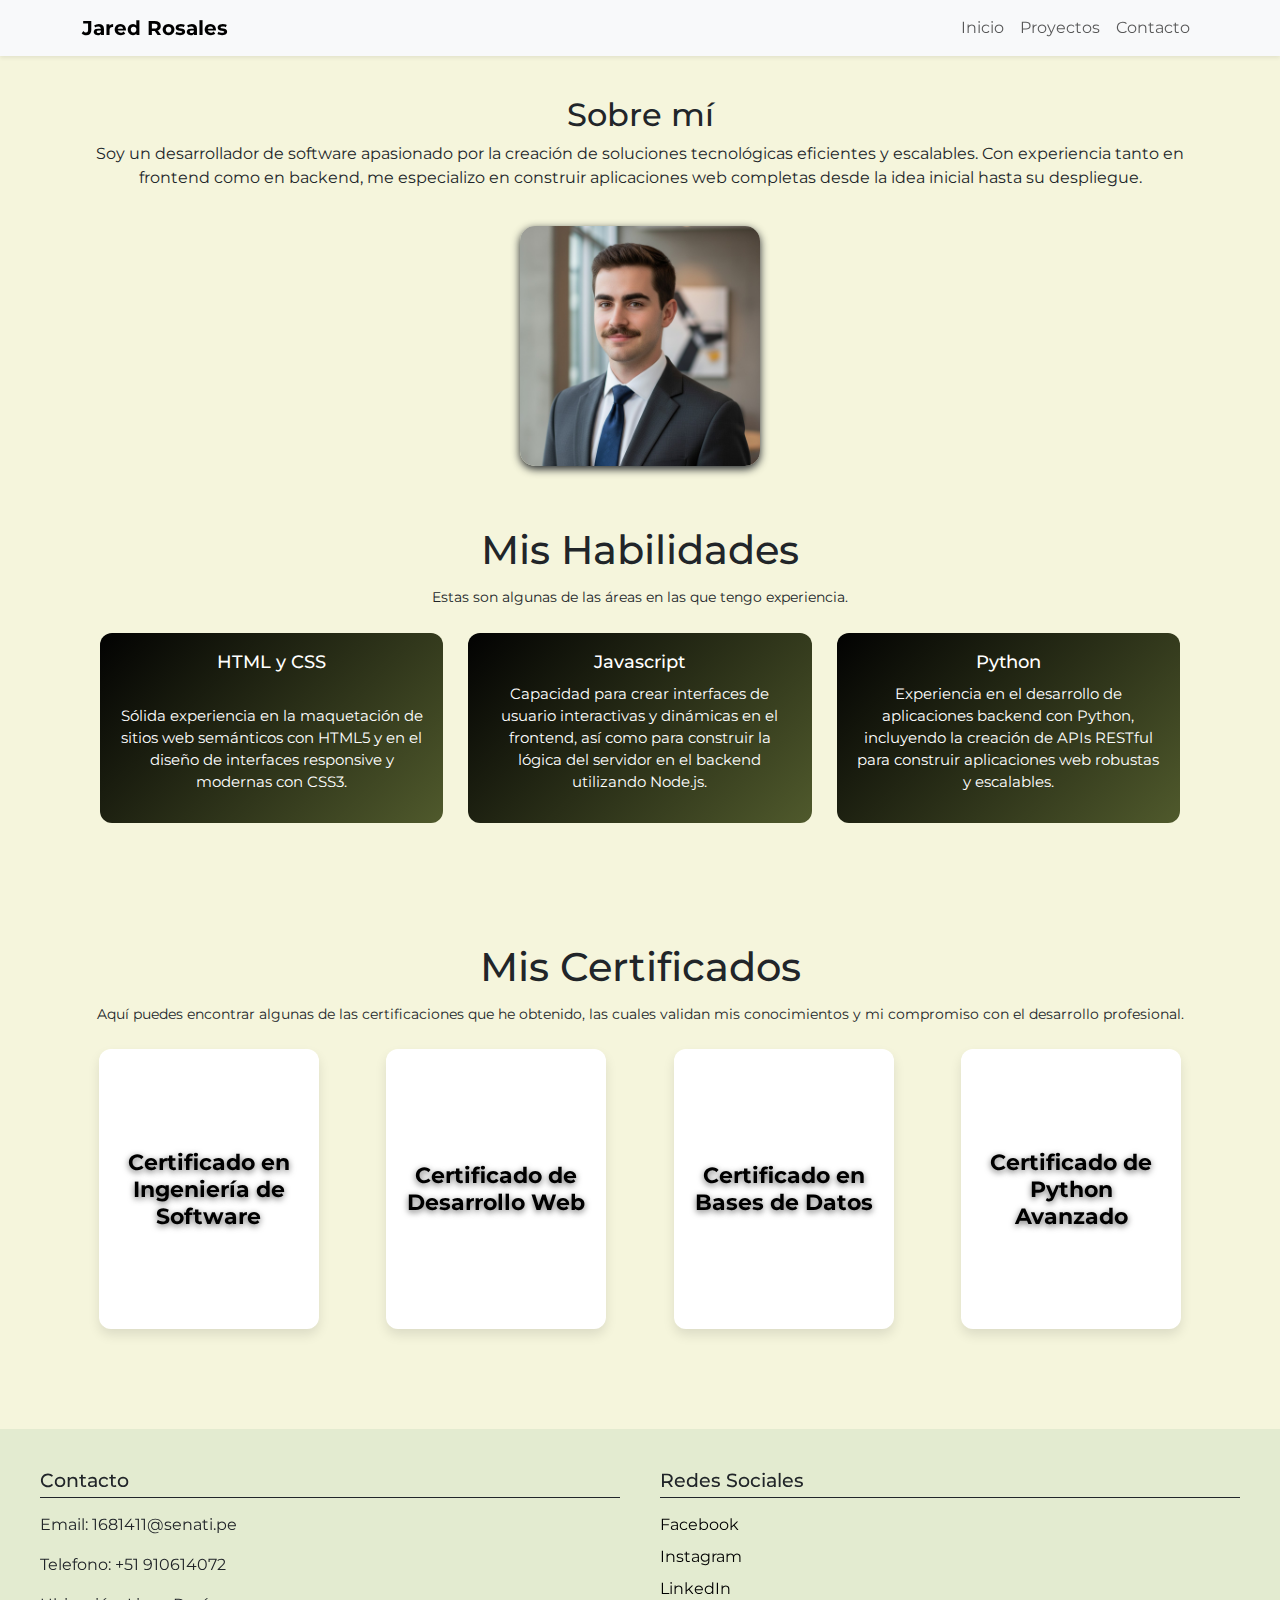
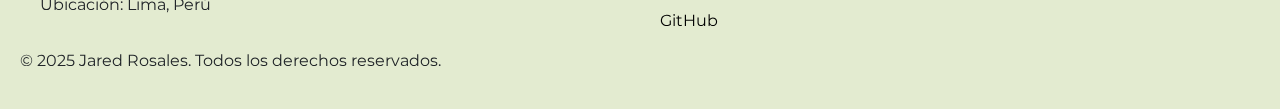
<file: index.html>
<!DOCTYPE html>
<html lang="es">

<head>
    <meta charset="UTF-8">
    <meta name="viewport" content="width=device-width, initial-scale=1.0">
    <title>Portafolio - Jared Rosales</title>
    <link rel="preconnect" href="https://fonts.googleapis.com">
    <link rel="preconnect" href="https://fonts.gstatic.com" crossorigin>
    <link href="https://fonts.googleapis.com/css2?family=Montserrat:wght@400;700&display=swap" rel="stylesheet">
    <link href="https://cdn.jsdelivr.net/npm/bootstrap@5.3.3/dist/css/bootstrap.min.css" rel="stylesheet" integrity="sha384-QWTKZyjpPEjISv5WaRU9OFeRpok6YctnYmDr5pNlyT2bRjXh0JMhjY6hW+ALEwIH" crossorigin="anonymous">
    <link rel="stylesheet" href="css/index-style.css">
</head>

<body>
    
  <nav class="navbar navbar-expand-lg navbar-light bg-light shadow-sm sticky-top">
    <div class="container">
        <a class="navbar-brand fw-bold" href="index.html">Jared Rosales</a>
        
        <button class="navbar-toggler" type="button" data-bs-toggle="collapse" data-bs-target="#navbarNav">
            <span class="navbar-toggler-icon"></span>
        </button>
        
        <div class="collapse navbar-collapse" id="navbarNav">
            <ul class="navbar-nav ms-auto">
                <li class="nav-item">
                    <a class="nav-link" href="./index.html">Inicio</a>
                </li>
                <li class="nav-item">
                    <a class="nav-link" href="pages/proyectos.html">Proyectos</a>
                </li>
                <li class="nav-item">
                    <a class="nav-link" href="pages/Contacto.html">Contacto</a>
                </li>
            </ul>
        </div>
    </div>
</nav>
    <main>
        <section class="presentacion">
            <h2>Sobre mí</h2>
            <p>Soy un desarrollador de software apasionado por la creación de soluciones tecnológicas eficientes y escalables. Con experiencia tanto en frontend como en backend, me especializo en construir aplicaciones web completas desde la idea inicial hasta su despliegue.</p>
            <img src="img/perfilpro.jpeg" alt="Foto de perfil profesional">
        </section>

        <section id="habilidades" class="habilidades">
            <h2>Mis Habilidades</h2>
            <p class="descripcion">
                Estas son algunas de las áreas en las que tengo experiencia.
            </p>
            <div class="contenedor-cards">
                <div class="card">
                    <h3>HTML y CSS</h3>
                    <p>Sólida experiencia en la maquetación de sitios web semánticos con HTML5 y en el diseño de interfaces responsive y modernas con CSS3.</p>
                </div>
                <div class="card">
                    <h3>Javascript</h3>
                    <p>Capacidad para crear interfaces de usuario interactivas y dinámicas en el frontend, así como para construir la lógica del servidor en el backend utilizando Node.js.</p>
                </div>
                <div class="card">
                    <h3>Python</h3>
                    <p>Experiencia en el desarrollo de aplicaciones backend con Python, incluyendo la creación de APIs RESTful para construir aplicaciones web robustas y escalables.</p>
                </div>
            </div>
        </section>

        <section id="certificados" class="flip-section">
            <h2>Mis Certificados</h2>
            <p>Aquí puedes encontrar algunas de las certificaciones que he obtenido, las cuales validan mis conocimientos y mi compromiso con el desarrollo profesional.</p>
            <div class="flip-contenedor">
                <div class="flip-card">
                    <div class="flip-card-inner">
                        <div class="flip-card-front">
                            <h3>Certificado en Ingeniería de Software</h3>
                        </div>
                        <div class="flip-card-back">
                            <img src="img/certificado.jpeg" alt="Certificado en Ingeniería de Software">
                        </div>
                    </div>
                </div>
                <div class="flip-card">
                    <div class="flip-card-inner">
                        <div class="flip-card-front">
                            <h3>Certificado de Desarrollo Web</h3>
                        </div>
                        <div class="flip-card-back">
                            <img src="img/certificado.jpeg" alt="Certificado de Desarrollo Web">
                        </div>
                    </div>
                </div>
                <div class="flip-card">
                    <div class="flip-card-inner">
                        <div class="flip-card-front">
                            <h3>Certificado en Bases de Datos</h3>
                        </div>
                        <div class="flip-card-back">
                            <img src="img/certificado.jpeg" alt="Certificado en Bases de Datos">
                        </div>
                    </div>
                </div>
                <div class="flip-card">
                    <div class="flip-card-inner">
                        <div class="flip-card-front">
                            <h3>Certificado de Python Avanzado</h3>
                        </div>
                        <div class="flip-card-back">
                            <img src="img/certificado.jpeg" alt="Certificado de Python Avanzado">
                        </div>
                    </div>
                </div>
            </div>
        </section>
    </main>

    <footer>
        <div class="contenedor-footer">
            <div class="footer-contacto">
                <h3>Contacto</h3>
                <p>Email: 1681411@senati.pe </p>
                <p>Telefono: +51 910614072</p>
                <p>Ubicación: Lima, Perú</p>
            </div>
            <div class="footer-nav">
                <h3>Redes Sociales</h3>
                <ul>
                    <li><a href="#">Facebook</a></li>
                    <li><a href="#">Instagram</a></li>
                    <li><a href="#">LinkedIn</a></li>
                    <li><a href="#">GitHub</a></li>
                </ul>
            </div>
        </div>
        <div class="footer-copy">
             <p>&copy; 2025 Jared Rosales. Todos los derechos reservados.</p>
        </div>
    </footer>
    
    <div id="imgModal" class="modal">
        <span class="cerrar">&times;</span>
        <img class="modal-contenedor" id="modalImg">
   </div>
 <script src="https://cdn.jsdelivr.net/npm/bootstrap@5.3.3/dist/js/bootstrap.bundle.min.js" integrity="sha384-YvpcrYf0tY3lHB60NNkmXc5s9fDVZLESaAA55NDzOxhy9GkcIdslK1eN7N6jIeHz" crossorigin="anonymous"></script>
    <script src="js/script.js"></script>
</body>

</html>
</file>
<file: css/index-style.css>
body {
    font-family: 'Montserrat', sans-serif;
    background-color: #F5F5DC;
}

h1 {
    font-weight: 700;
}

p {
    font-weight: 400;
}

main {
    max-width: 1200px;
    margin: 0 auto;
    padding: 40px 20px;
    display: flex;
    flex-direction: column;
    gap: 60px;
}

.presentacion {
    text-align: center;
}

.presentacion img {
    width: 240px;
    height: auto;
    border-radius: 15px;
    box-shadow: 0 3px 8px;
    margin-top: 20px;
}

.habilidades {
    text-align: center;
    max-width: 1100px;
    margin: 0 auto;
    padding: 0 10px;
}

.habilidades h2 {
    font-size: 2.5rem;
    margin-bottom: 15px;
}

.habilidades .descripcion {
    margin-bottom: 26px;
    font-size: 0.9rem;
    line-height: 1.2;
}

.contenedor-cards {
    display: grid;
    grid-template-columns: repeat(auto-fit, minmax(240px, 1fr));
    gap: 25px;
    align-items: stretch;
}

/* --- ESTA ES LA SECCIÓN CORREGIDA Y FINAL --- */
.card {
    display: flex;
    flex-direction: column;
    justify-content: space-between;
    
    /* Fondo animado y texto blanco para contraste */
    color: white; 
    background: linear-gradient(-45deg, #74747a, #9db156, #020202);
    background-size: 400% 400%;
    animation: gradientAnimation 15s ease infinite;

    border: none;
    border-radius: 12px;
    padding: 18px;
    min-height: 160px;
}

.card:hover {
    transform: translateY(-6px);
    box-shadow: 0 18px 30px rgba(0, 0, 0, 0.25);
}

.card h3 {
    margin-bottom: 10px;
    font-size: 1.15rem;
}

.card p {
    line-height: 1.45;
    font-size: 0.95rem;
    margin-bottom: 12px;
}

footer {
    background: rgba(209, 226, 196, 0.5);
    backdrop-filter: blur(10px);
    -webkit-backdrop-filter: blur(10px);
    padding: 40px 20px 20px;
    position: relative;
    z-index: 1;
}

.contenedor-footer {
    display: flex;
    justify-content: space-between;
    flex-wrap: wrap;
    gap: 40px;
    max-width: 1200px;
    margin: 0 auto;
}

.footer-contacto, .footer-nav {
    flex: 1;
    min-width: 250px;
}

.footer-contacto h3, .footer-nav h3 {
    margin-bottom: 15px;
    font-size: 1.2rem;
    border-bottom: 1px solid;
    padding-bottom: 5px;
}

.footer-nav ul {
    list-style: none;
    padding: 0;
}

.footer-nav li {
    margin-bottom: 8px;
}

.footer-nav a {
    text-decoration: none;
    color: rgb(0, 0, 0);
    transition: color 0.3s ease;
}

.footer-nav a:hover {
    color: gray;
}

.flip-section {
    text-align: center;
    padding: 60px 20px;
}

.flip-section h2 {
    font-size: 2.5rem;
    margin-bottom: 15px;
}

.flip-section p {
    margin-bottom: 26px;
    font-size: 0.9rem;
    line-height: 1.2;
}

.flip-contenedor {
    display: grid;
    grid-template-columns: repeat(auto-fit, minmax(220px, 1fr));
    gap: 30px;
    justify-items: center;
    width: 100%;
    max-width: 1200px;
    margin: 0 auto;
}

.flip-card {
    width: 220px;
    height: 280px;
    perspective: 1000px;
    position: relative;
}

.flip-card-inner {
    position: relative;
    width: 100%;
    height: 100%;
    transition: transform 0.8s ease;
    transform-style: preserve-3d;
}

.flip-card:hover .flip-card-inner {
    transform: rotateY(180deg);
}

.flip-card-front, .flip-card-back {
    position: absolute;
    width: 100%;
    height: 100%;
    backface-visibility: hidden;
    overflow: hidden;
    border-radius: 12px;
    display: flex;
    align-items: center;
    justify-content: center;
    padding: 15px;
    box-shadow: 0 6px 12px rgba(0, 0, 0, 0.1);
}

.flip-card-front {
    background: white;
    font-size: 1.2rem;
    font-weight: bold;
    color: black;
    text-align: center;
    padding: 20px;
}

.flip-card-front h3 {
    font-size: 1.4rem;
    font-weight: bold;
    text-align: center;
    text-shadow: 0 2px 6px rgba(0, 0, 0, 0.6);
    margin: 0;
}

.flip-card-back {
    background: rgba(255, 255, 255, 0.9);
    border: 1px solid rgba(139, 139, 139, 0.2);
    transform: rotateY(180deg);
}

.flip-card-back img {
    width: 100%;
    height: auto;
    border-radius: 8px;
    cursor: pointer;
    object-fit: cover;
    transition: transform 0.3s ease;
}

.modal {
    display: none;
    position: fixed;
    z-index: 9999;
    padding-top: 70px;
    left: 0;
    top: 0;
    width: 100%;
    height: 100%;
    justify-content: center;
    align-items: center;
}

.modal-contenedor {
    margin: 0;
    display: block;
    max-width: 90%;
    max-height: 80%;
    border-radius: 10px;
    box-shadow: 0 0 25px rgba(255, 255, 255, 0.753);
    animation: zoom 0.3s ease;
}

@keyframes zoom {
    from { transform: scale(0.7); opacity: 0; }
    to { transform: scale(1); opacity: 1; }
}

.cerrar {
    position: absolute;
    top: 20px;
    right: 35px;
    color: black;
    font-size: 40px;
    cursor: pointer;
    transition: 0.3s;
}

.cerrar:hover {
    color: sandybrown;
}

/* --- DEFINICIÓN DE LA ANIMACIÓN --- */
@keyframes gradientAnimation {
  0% {
    background-position: 0% 50%;
  }
  50% {
    background-position: 100% 50%;
  }
  100% {
    background-position: 0% 50%;
  }
}
</file>
